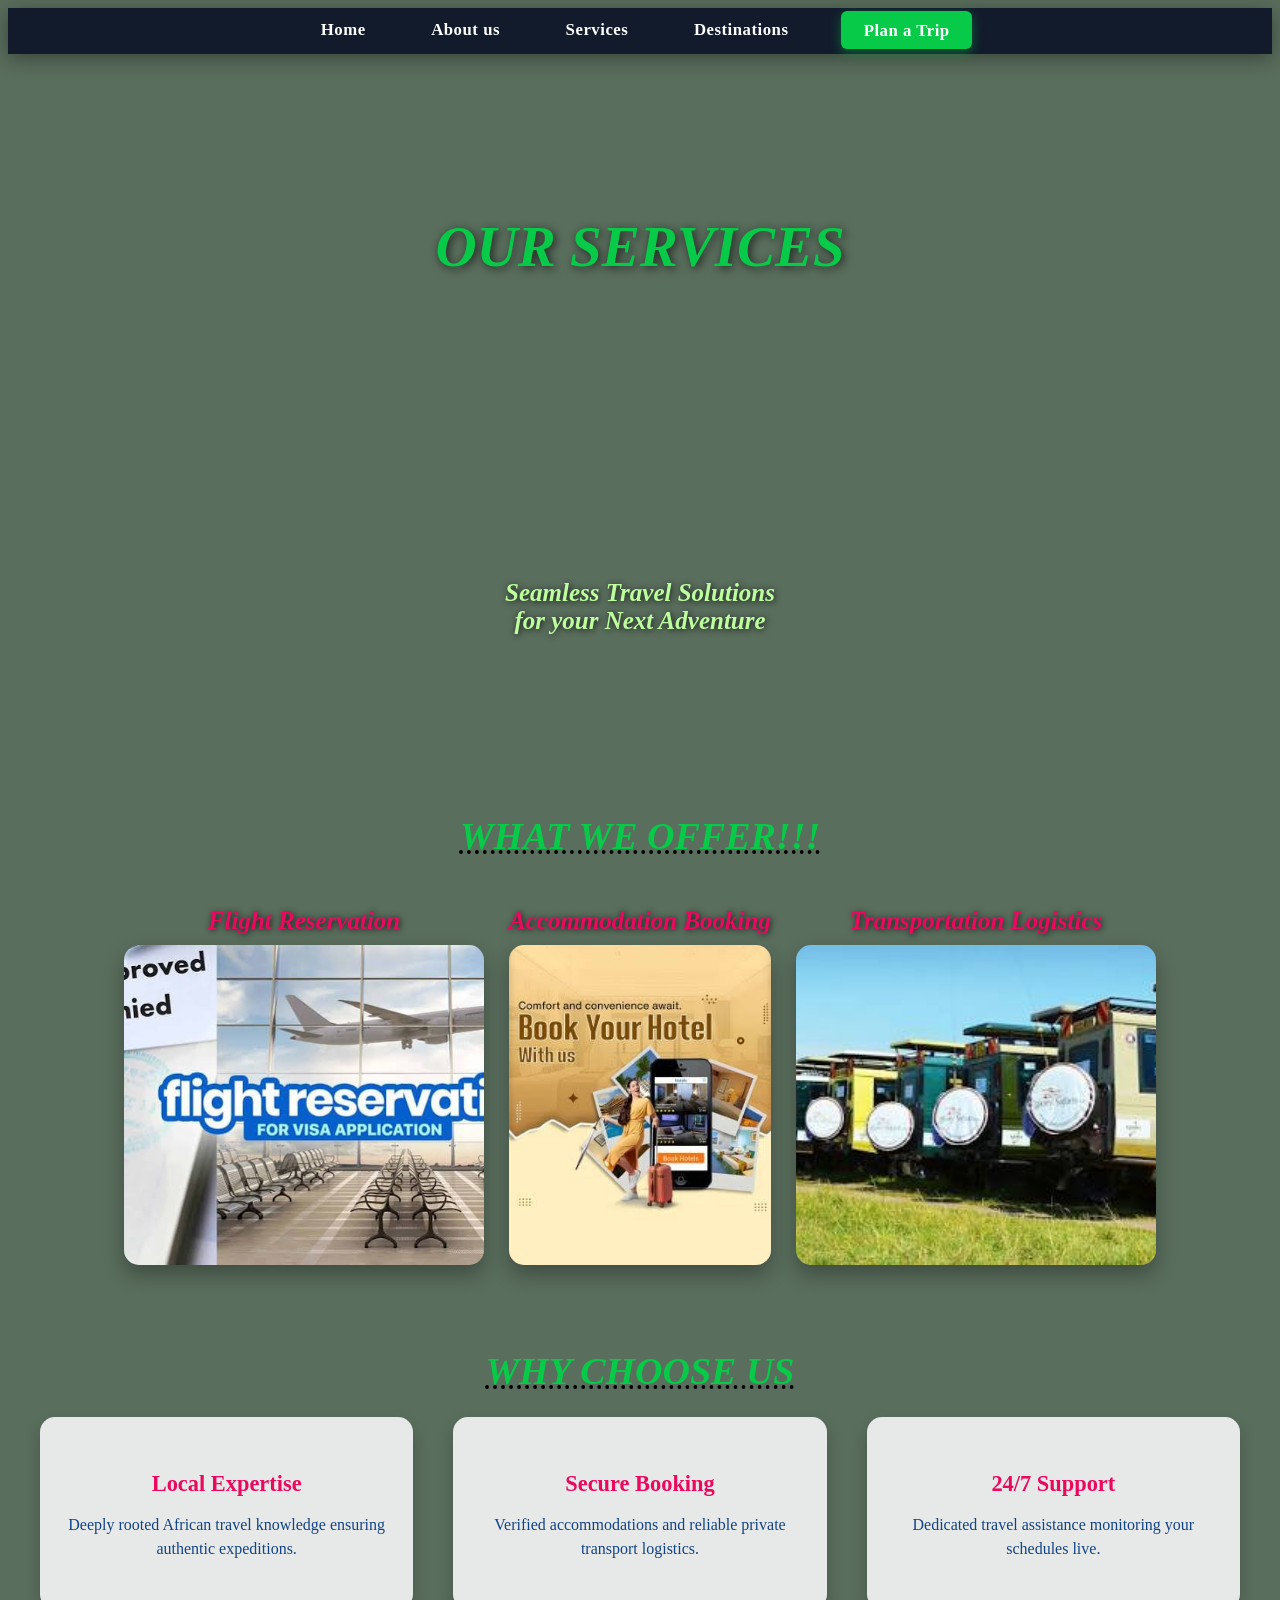
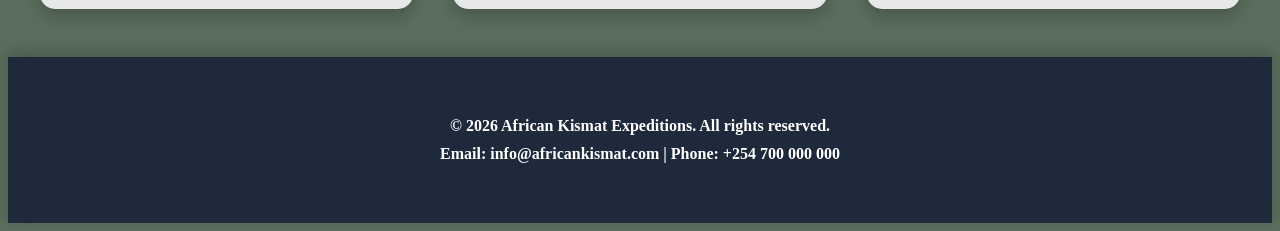
<file: services.html>
<!DOCTYPE html>
<html lang="en">
<head>
    <meta charset="UTF-8">
    <meta name="viewport" content="width=device-width, initial-scale=1.0">
    <title>African Kismat Expeditions</title>
    <link rel="stylesheet" href="css/services.css">    
</head>
<body>  
     <!--Nav Bar  -->
    <header>
      <nav>
        <ul class="nav-links">
          <li><a href="index.html">Home</a></li>
          <li><a href="about.html">About us</a></li>
          <li><a href="services.html">Services</a></li>
          <li><a href="destination.html">Destinations</a></li>
          <li><a href="contact.html" class="nav-cta">Plan a Trip</a></li>
        </ul>
      </nav>
    </header>
    <!-- HERO SECTION -->
    <section class="hero">
        <div id="mainHero">
            <h1><em>OUR SERVICES</em></h1>
            <p><em>Seamless Travel Solutions <br>for your Next Adventure</em></p>
        </div>
    </section>

    <!-- SECOND HEADLINE -->
    <h2><em>WHAT WE OFFER!!!</em></h2>
    <section class="hero">
        <ol>
            <li>
                <p><em>Flight Reservation</em></p>
                <img src="images/flightReservation.jpeg" alt="flightReservation">
            </li>
            <li>
                <p><em>Accommodation Booking</em></p>
                <img src="images/AccommodationBooking.jpeg" alt="accommodationBooking">
            </li>
            <li>
                <p><em>Transportation Logistics</em></p>
                <img src="images/TransportLogistics.jpeg" alt="transportLogistics">
            </li>
        </ol>
    </section>

    <!-- WHY CHOOSE US -->
    <div class="whyUs">
        <h2>WHY CHOOSE US</h2>
        <div class="why-grid">
            <div class="why-item">
                <h3>Local Expertise</h3>
                <p>Deeply rooted African travel knowledge ensuring authentic expeditions.</p>
            </div>
            <div class="why-item">
                <h3>Secure Booking</h3>
                <p>Verified accommodations and reliable private transport logistics.</p>
            </div>
            <div class="why-item">
                <h3>24/7 Support</h3>
                <p>Dedicated travel assistance monitoring your schedules live.</p>
            </div>
        </div>
    </div>           

     <!-- FOOTER -->
    <footer>
        <p>&copy; 2026 African Kismat Expeditions. All rights reserved.</p>
        <p>Email: info@africankismat.com | Phone: +254 700 000 000</p>
    </footer>
</body>
</html>
</file>
<file: css/services.css>
/* HUMPHREY */
/* Navigation styles */
header {
  position: sticky;
  top: 0;
  z-index: 1000;
  background: rgba(15, 23, 42, 0.95);
  backdrop-filter: blur(10px);
  box-shadow: 0 4px 20px rgba(0, 0, 0, 0.4);
  padding: 0.8rem 1.5rem;
}

.nav-toggle {
  display: none;
  border: none;
  background: rgba(255, 255, 255, 0.1);
  color: #ffffff;
  padding: 0.85rem;
  border-radius: 0.9rem;
  cursor: pointer;
}

.nav-links {
  margin: 0 auto;
  padding: 0;
  list-style: none;
  display: flex;
  justify-content: center;
  align-items: center;
  gap: 2.5rem;
  flex-wrap: wrap;
}

.nav-links a {
  color: #ffffff;
  text-decoration: none;
  font-weight: 600;
  font-size: 1.05rem;
  letter-spacing: 0.5px;
  transition: all 0.3s ease;
  padding: 0.4rem 0.8rem;
  border-radius: 6px;
}

.nav-links a:hover,
.nav-links a:focus-visible {
  color: #07ca48;
  background: rgba(255, 255, 255, 0.1);
}

.nav-cta {
  padding: 0.6rem 1.4rem !important;
  border-radius: 999px;
  background: #07ca48 !important;
  color: #ffffff !important;
  font-weight: bold;
  box-shadow: 0 4px 12px rgba(7, 202, 72, 0.4);
}

.nav-cta:hover {
  background: #00b318 !important;
  transform: translateY(-2px);
  box-shadow: 0 6px 16px rgba(7, 202, 72, 0.6);
}


/* HERO SECTION */

body {
  background-color: #5a6e5d;
}
#mainHero {
  height: 80vh;  
  display: grid;
  place-items: center;
  text-align: center;
  font-family: Georgia, 'Times New Roman', Times, serif;
  font-weight: bolder;  
  font-size: 38px;
  color: #07ca48;
  animation: slide 12s infinite;
  text-shadow: 2px 2px 10px rgba(0, 0, 0, 0.7);
}
 /* PUTING A SLIDESHOW IMAGE OF MY HERO  */
@keyframes slide {
  0%, 100% { 
    background: linear-gradient(rgba(0, 0, 0, 0.5), rgba(0, 0, 0, 0.5)), url('../images/hero1.jpeg') center/cover no-repeat; 
  }
  33% { 
    background: linear-gradient(rgba(0, 0, 0, 0.5), rgba(0, 0, 0, 0.5)), url('../images/hero2.webp') center/cover no-repeat; 
  }
  66% { 
    background: linear-gradient(rgba(0, 0, 0, 0.5), rgba(0, 0, 0, 0.5)), url('../images/hero3.webp') center/cover no-repeat; 
  }
}
.hero p {
  font-family: Cambria, Cochin, Georgia, Times, 'Times New Roman', serif;
  font-size: 25px;
  font-weight: bolder;    
  color: #bdff9f;
  text-shadow: 1px 1px 6px rgba(0, 0, 0, 0.8);
}
h2 {
  text-align: center;
  font-family: Georgia, 'Times New Roman', Times, serif;
  font-weight: bolder;  
  font-size: 38px;
  font-style: italic;
  color: #07ca48;
  text-decoration: dotted;
  text-decoration-line: underline;
  text-decoration-color: black;
  margin-top: 2.5rem;
  margin-bottom: 1.5rem;
}

.hero ol img {
  height: 320px;
  width: 100%;
  max-width: 360px;
  object-fit: cover;
  border-radius: 15px;
  box-shadow: 0 10px 20px rgba(0, 0, 0, 0.3);
  transition: transform 0.4s ease, box-shadow 0.4s ease;
}

.hero ol li:hover img {
  transform: translateY(-8px) scale(1.02);
  box-shadow: 0 15px 30px rgba(0, 0, 0, 0.5);
}

.hero ol {
  display: flex;
  justify-content: center; 
  text-align: center;
  align-items: center;
  gap: 25px;
  list-style: none;
  flex-wrap: wrap;
  padding: 0 20px;
} 
.hero ol p {
  font-family: 'Times New Roman', Times, serif;
  font-size: 25px;
  font-weight: bolder;
  color: #eb085f; 
  margin-bottom: 10px;
}  

/* WHY CHOOSE US SECTION */

.whyUs {
  margin-top: 5rem;
  margin-bottom: 3rem;
  text-align: center;
  color: #475569;
}

.why-grid {
  display: grid;
  grid-template-columns: repeat(auto-fit, minmax(280px, 1fr));
  gap: 2.5rem;
  max-width: 1200px;
  margin: 0 auto;
  padding: 0 20px;
}

.why-item {
  background: rgba(255, 255, 255, 0.85);
  backdrop-filter: blur(8px);
  padding: 2rem 1.5rem;
  border-radius: 15px;
  box-shadow: 0 8px 16px rgba(0, 0, 0, 0.2);
  transition: transform 0.3s ease, background 0.3s ease;
}

.why-item:hover {
  transform: translateY(-5px);
  background: #ffffff;
}

.why-item h3 {
  font-size: 1.4rem;
  margin-bottom: 0.75rem;
  color: #eb085f;
}
.why-item p {
  color: #134385;
  font-size: 1rem;
  line-height: 1.5;
}

/* FOOTER STYLING */
footer {
  background: var(--footer-bg, #1e293b);
  color: var(--text-dark, #ffffff);
  text-align: center;
  padding: 50px 20px;
  box-shadow: 0 -5px 15px rgba(0, 0, 0, 0.2);
}

footer p {
  margin: 10px 0;
  font-weight: bold;
}
</file>
